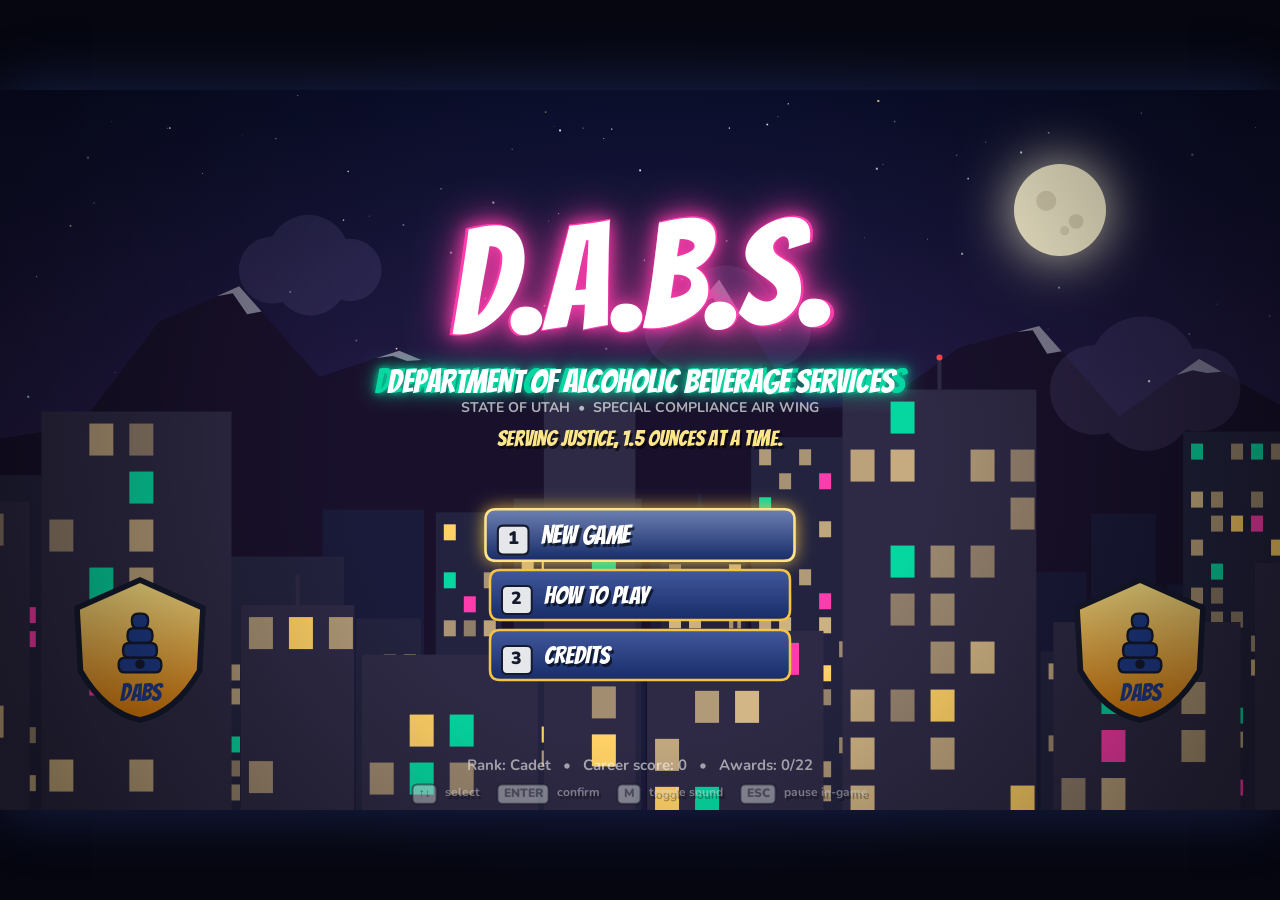
<file: index.html>
<!DOCTYPE html>
<html lang="en">
<head>
<meta charset="utf-8">
<title>DABS — Department of Alcoholic Beverage Services</title>
<meta name="viewport" content="width=device-width, initial-scale=1, maximum-scale=1, user-scalable=no, viewport-fit=cover">
<meta name="mobile-web-app-capable" content="yes">
<meta name="apple-mobile-web-app-capable" content="yes">
<meta name="apple-mobile-web-app-status-bar-style" content="black-translucent">
<meta name="apple-mobile-web-app-title" content="DABS">
<meta name="theme-color" content="#05060f">
<link rel="manifest" href="manifest.webmanifest">
<link rel="icon" href="icons/icon-192.png">
<link rel="apple-touch-icon" href="icons/apple-touch-icon.png">
<link rel="preconnect" href="https://fonts.googleapis.com">
<link href="https://fonts.googleapis.com/css2?family=Bangers&family=Nunito:wght@400;700;900&display=swap" rel="stylesheet">
<link rel="stylesheet" href="css/style.css">
</head>
<body>
<div id="wrap"><canvas id="game" width="1280" height="720"></canvas></div>
<div id="err"></div>
<script>window.addEventListener("error",function(e){var d=document.getElementById("err");d.style.display="block";d.textContent+=(e.message||e)+" @ "+String(e.filename||"").split("/").pop()+":"+e.lineno+"\n";});</script>
<script src="js/util.js"></script>
<script src="js/input.js"></script>
<script src="js/save.js"></script>
<script src="js/audio.js"></script>
<script src="js/gfx.js"></script>
<script src="js/ui.js"></script>
<script src="js/touch.js"></script>
<script src="js/data.js"></script>
<script src="js/scenes/title.js"></script>
<script src="js/scenes/story.js"></script>
<script src="js/scenes/hq.js"></script>
<script src="js/scenes/city.js"></script>
<script src="js/scenes/rappel.js"></script>
<script src="js/scenes/bar.js"></script>
<script src="js/scenes/boss.js"></script>
<script src="js/scenes/results.js"></script>
<script src="js/scenes/ending.js"></script>
<script src="js/main.js"></script>
</body>
</html>
</file>
<file: css/style.css>
html, body { margin:0; padding:0; background:#05060f; height:100%; overflow:hidden; touch-action:none; overscroll-behavior:none; -webkit-user-select:none; user-select:none; -webkit-touch-callout:none; -webkit-tap-highlight-color:transparent; font-family: 'Nunito', 'Segoe UI', Roboto, Helvetica, Arial, sans-serif; }
#wrap { position:fixed; inset:0; box-sizing:border-box; padding: env(safe-area-inset-top) env(safe-area-inset-right) env(safe-area-inset-bottom) env(safe-area-inset-left); display:flex; align-items:center; justify-content:center; background: radial-gradient(ellipse at center, #0c1030 0%, #05060f 70%); }
canvas#game { display:block; background:#05060f; image-rendering:auto; box-shadow: 0 0 60px rgba(90,120,255,0.25); cursor:default; }
#err { position:fixed; left:0; right:0; bottom:0; max-height:40%; overflow:auto; background:rgba(120,0,0,0.92); color:#fff; font:14px/1.4 monospace; padding:8px 12px; display:none; white-space:pre-wrap; z-index:10; }
</file>
